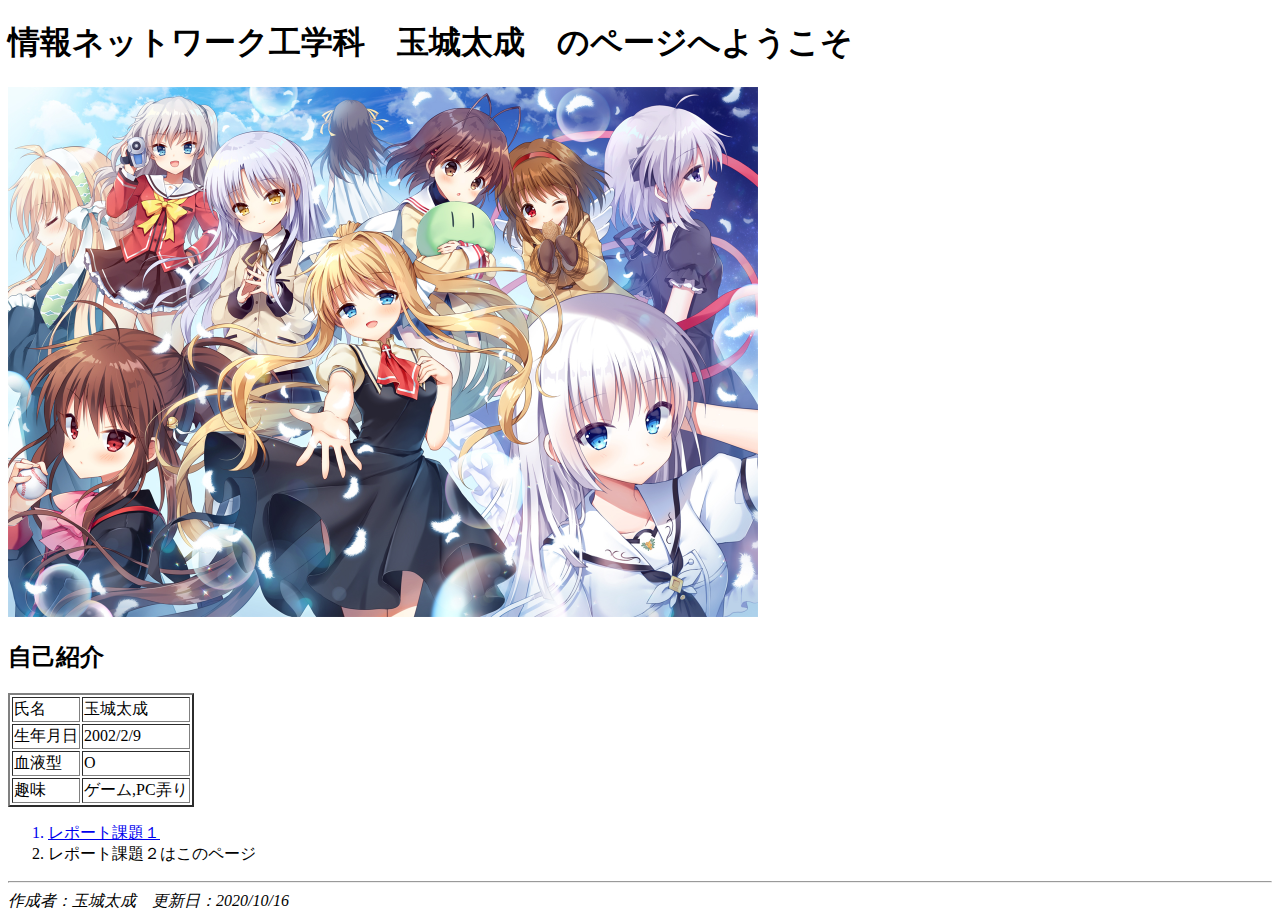
<file: index.html>
<!-- 無題 -->
<!doctype html>

<!-- htmlの開始と終了 -->
<html>
    
    <!-- htmlの基本情報 -->
    <head>
        <meta charset="utf-8">
        <title>トップページ（課題２）</title>
    </head>
    
    <!-- html本文 -->
    <body>
        
        <h1>情報ネットワーク工学科　玉城太成　のページへようこそ</h1>
        
        <img src="images/testIMG.JPG" alt=" 読み込みエラー(T_T)" width="750" height="530">
        
        <h2>自己紹介</h2>
        <table border="2">
            <tr> <td>氏名</td> <td>玉城太成</td> </tr>
            <tr> <td>生年月日</td> <td>2002/2/9</td> </tr>
            <tr> <td>血液型</td> <td>O</td> </tr>
            <tr> <td>趣味</td> <td>ゲーム,PC弄り</td> </tr>
        </table>
        
        <ol>
            <a href="https://e204230tt.github.io/kadai1.html"><li>レポート課題１</li></a>
            <li>レポート課題２はこのページ</li>
        </ol>
        
        <!-- 水平線<hr> -->
        <hr>
        <address>作成者：玉城太成　更新日：2020/10/16</address>
        
    </body>
    
</html>
</file>
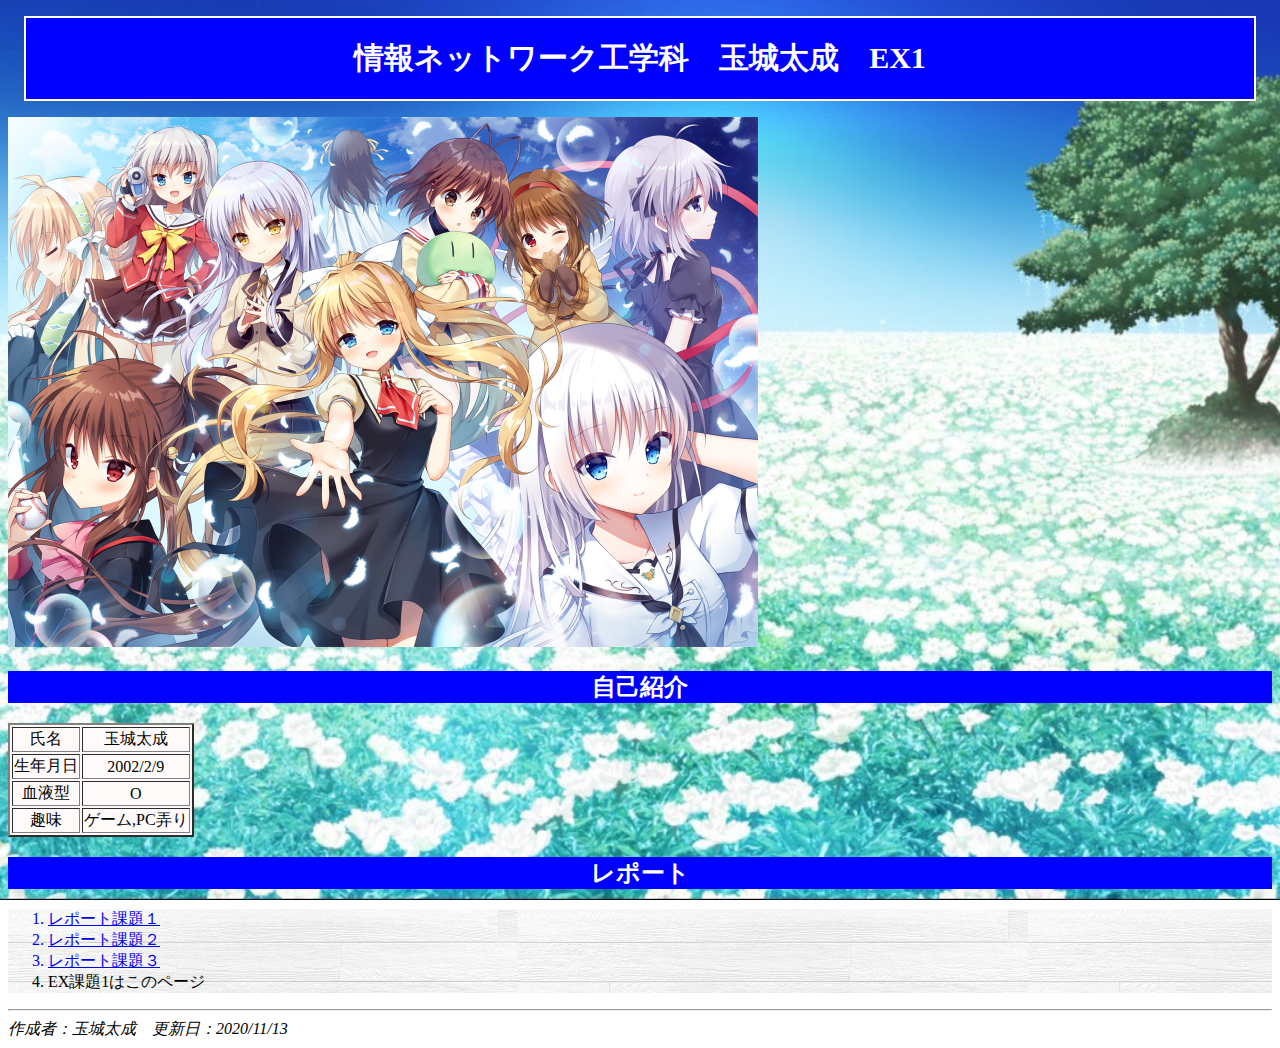
<file: ex1.html>
<!-- 無題 -->
<!doctype html>

<!-- htmlの開始と終了 -->
<html>
    
    <!-- htmlの基本情報 -->
    <head>
        <meta charset="utf-8">
        <title>EX課題1</title>
        <link rel="stylesheet" tipe="text/css" href="CSS/ex1.css">
    </head>
    
    <!-- html本文 -->
    <body>
        
        <div class="box1"> <h1>情報ネットワーク工学科　玉城太成　EX1</h1> </div>
        
        <img src="images/testIMG.JPG" alt=" 読み込みエラー(T_T)" width="750" height="530">
        
        <h2>自己紹介</h2>
        <table border="2">
            <tr> <td>氏名</td> <td>玉城太成</td> </tr>
            <tr> <td>生年月日</td> <td>2002/2/9</td> </tr>
            <tr> <td>血液型</td> <td>O</td> </tr>
            <tr> <td>趣味</td> <td>ゲーム,PC弄り</td> </tr>
        </table>
        
        <h2>レポート</h2>
        <ol>
            <a href="https://e204230tt.github.io/kadai1.html"><li>レポート課題１</li></a>
            <a href="https://e204230tt.github.io/index.html"><li>レポート課題２</li></a>
            <a href="https://e204230tt.github.io/kadai3.html"><li>レポート課題３</li></a>
            <li>EX課題1はこのページ</li>
        </ol>
        
        <!-- 水平線<hr> -->
        <hr>
        <address>作成者：玉城太成　更新日：2020/11/13</address>
        
    </body>
    
</html>
</file>
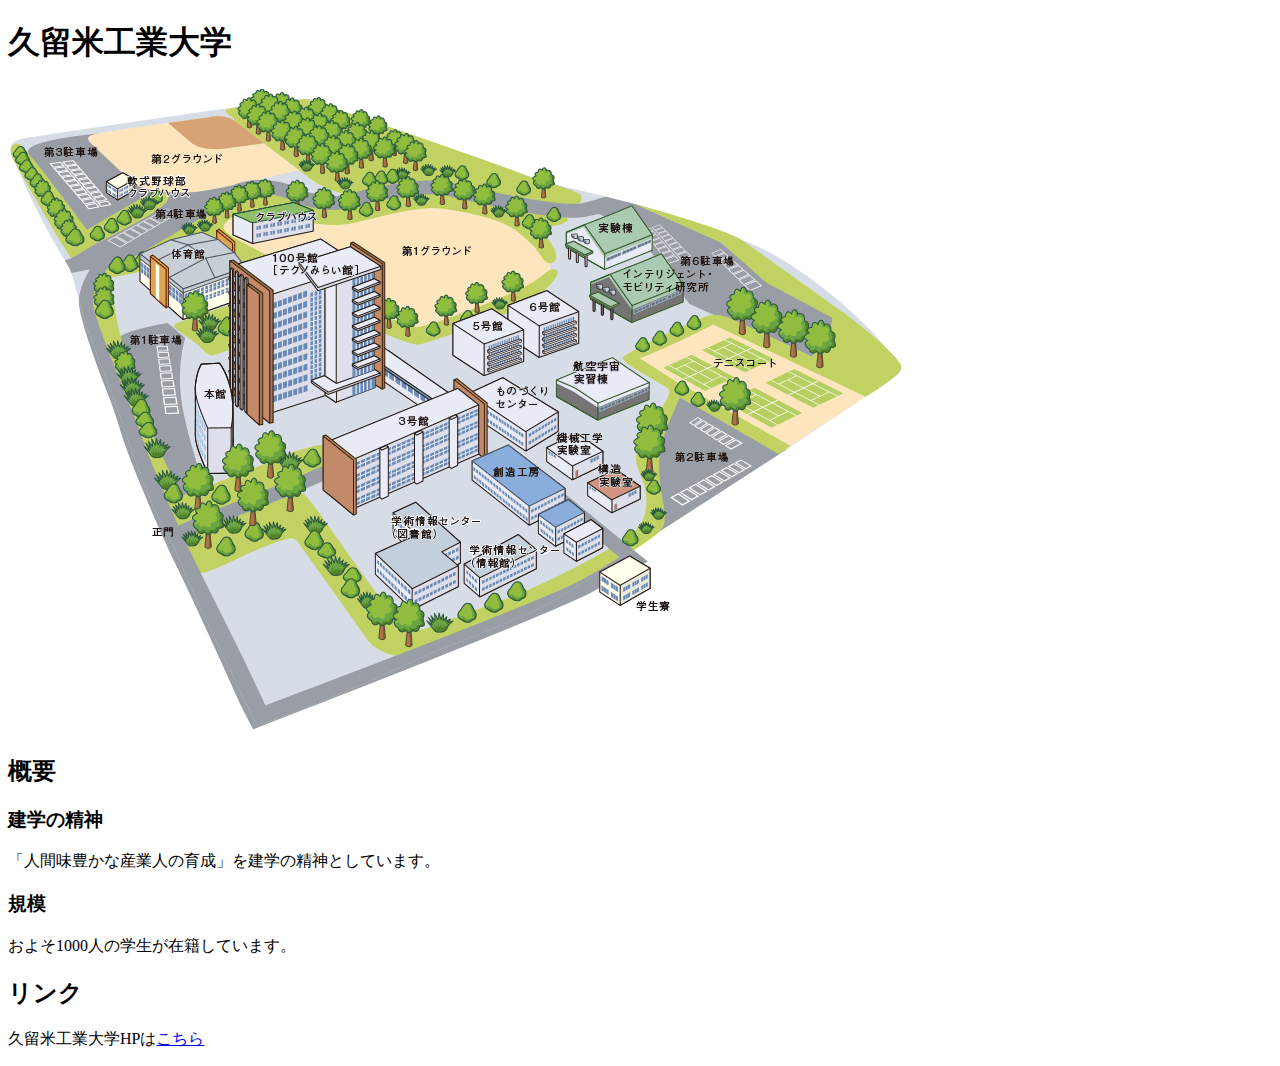
<file: kadai1.html>
<!-- 無題 -->
<!doctype html>
<html>  <!-- htmlの開始と終了 -->
    
    <head>  <!-- htmlの基本情報 -->
        <meta charset="utf-8">
        <title>課題１</title>
    </head>
    
    <body>  <!-- html本文　-->
        
        <h1>久留米工業大学</h1>  <!-- 見出し -->
        
        <img src="images/img_mukaino_n_2018.gif" alt=" 読み込みエラー(T_T) ">  <!-- 画像 -->
        
        <h2>概要</h2>
        
        <h3>建学の精神</h3>
        <p>「人間味豊かな産業人の育成」を建学の精神としています。</p>
        
        <h3>規模</h3>
        <p>およそ1000人の学生が在籍しています。</p>
        
        <h2>リンク</h2>
        <p>久留米工業大学HPは<a href="https://www.kurume-it.ac.jp/">こちら</a></p> <!-- ハイパーリンク -->
        
    </body>
    
</html>
</file>
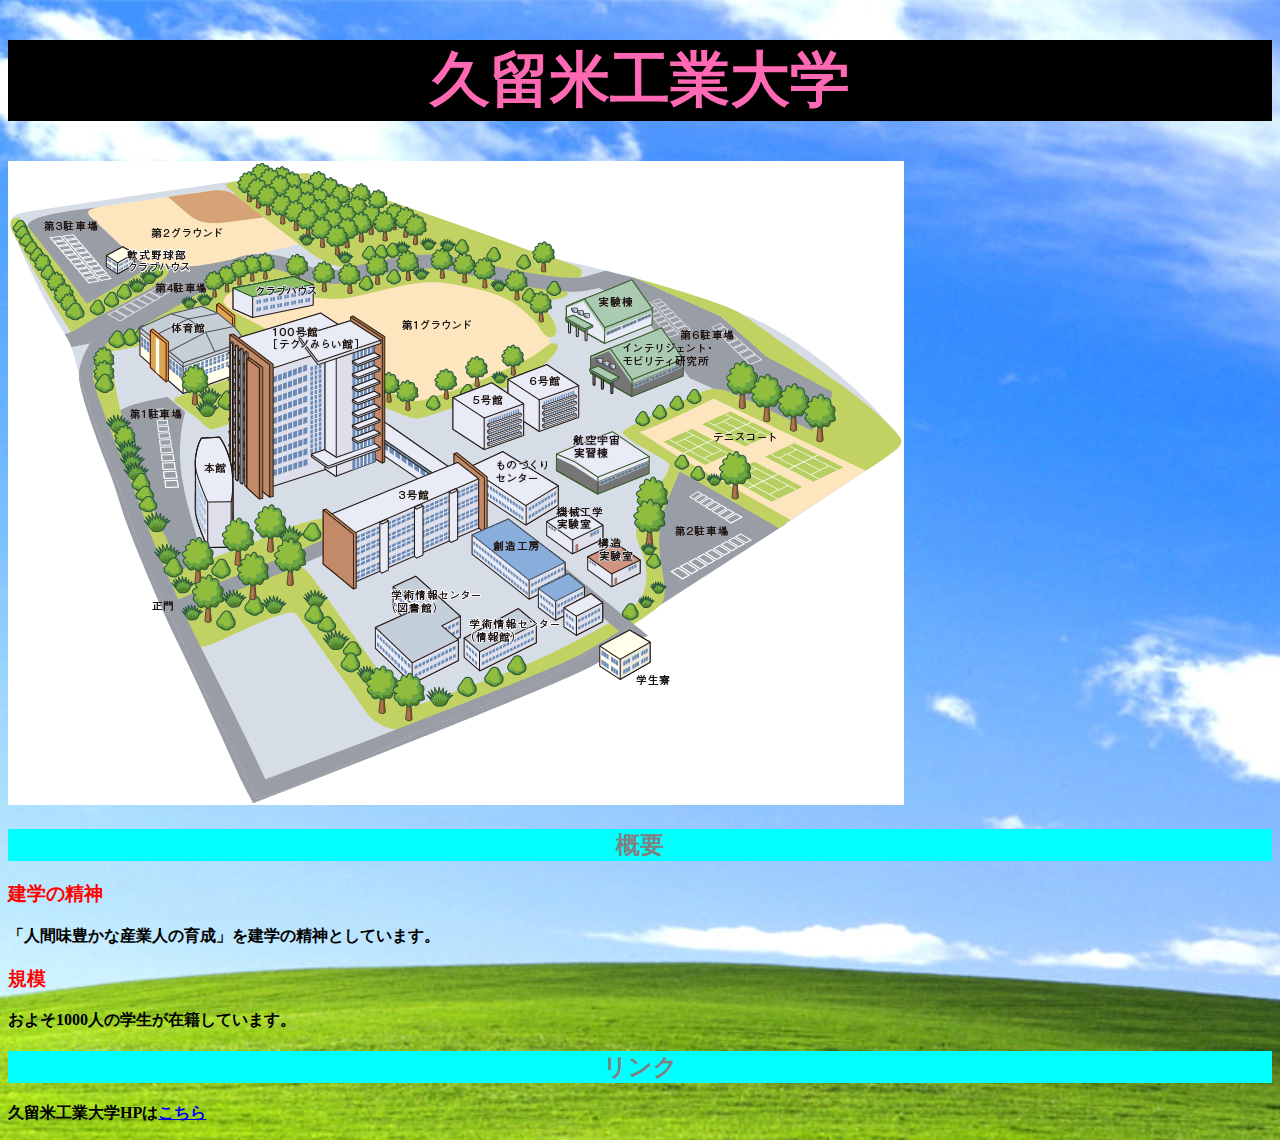
<file: kadai3.html>
<!-- 無題 -->
<!doctype html>
<html>  <!-- htmlの開始と終了 -->
    
    <head>  <!-- htmlの基本情報 -->
        <meta charset="utf-8">
        <title>課題3</title>
        <link rel="stylesheet" tipe="text/css" href="CSS/kadai3.css">
    </head>
    
    <body>  <!-- html本文　-->
        
        <h1>久留米工業大学</h1>  <!-- 見出し -->
        
        <img src="images/img_mukaino_n_2018.gif" alt=" 読み込みエラー(T_T) ">  <!-- 画像 -->
        
        <h2>概要</h2>
        
        <h3>建学の精神</h3>
        <p>「人間味豊かな産業人の育成」を建学の精神としています。</p>
        
        <h3>規模</h3>
        <p>およそ1000人の学生が在籍しています。</p>
        
        <h2>リンク</h2>
        <p>久留米工業大学HPは<a href="https://www.kurume-it.ac.jp/">こちら</a></p> <!-- ハイパーリンク -->
        
    </body>
    
</html>
</file>
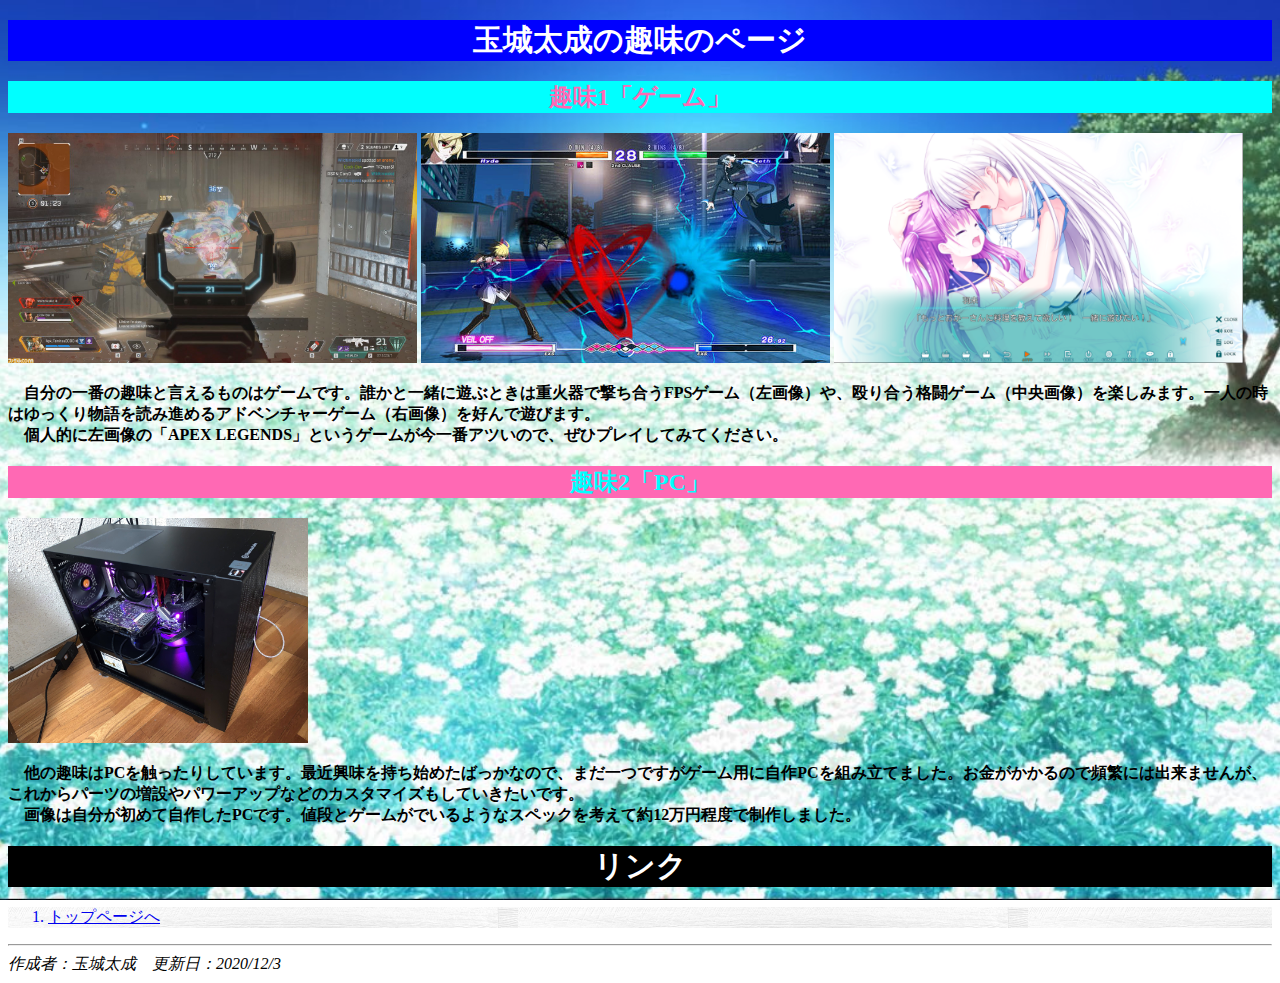
<file: kadai4.html>
<!-- 無題 -->
<!doctype html>

<!-- htmlの開始と終了 -->
<html>
    
    <!-- htmlの基本情報 -->
    <head>
        <meta charset="utf-8">
        <title>課題4</title>
        <link rel="stylesheet" tipe="text/css" href="CSS/kadai4.css">
    </head>
    
    <!-- html本文 -->
    <body>
        
        <h1 class="h1_1">玉城太成の趣味のページ</h1>
        
        
        <h2 class="h2_1">趣味1「ゲーム」</h2>
        <img src="images/apex_1.jpg" alt=" 読み込みエラー(T_T)" height="230">
        <img src="images/UNI_1.jpg" alt=" 読み込みエラー(T_T)" height="230">
        <img src="images/SP_1.png" alt=" 読み込みエラー(T_T)" height="230">
        <p>
            &emsp;自分の一番の趣味と言えるものはゲームです。誰かと一緒に遊ぶときは重火器で撃ち合うFPSゲーム（左画像）や、殴り合う格闘ゲーム（中央画像）を楽しみます。一人の時はゆっくり物語を読み進めるアドベンチャーゲーム（右画像）を好んで遊びます。<br>
            &emsp;個人的に左画像の「APEX LEGENDS」というゲームが今一番アツいので、ぜひプレイしてみてください。
        </p>
        
        
        <h2 class="h2_2">趣味2「PC」</h2>
        <img src="images/PC.jpg" alt=" 読み込みエラー(T_T)" width="300">
        <p>
            &emsp;他の趣味はPCを触ったりしています。最近興味を持ち始めたばっかなので、まだ一つですがゲーム用に自作PCを組み立てました。お金がかかるので頻繁には出来ませんが、これからパーツの増設やパワーアップなどのカスタマイズもしていきたいです。<br>
            &emsp;画像は自分が初めて自作したPCです。値段とゲームがでいるようなスペックを考えて約12万円程度で制作しました。
        </p>
        
        
        <h1 class="h1_2">リンク</h1>
        <ol>
            <a href="https://e204230tt.github.io/index.html"><li>トップページへ</li></a>
        </ol>
        
        <!-- 水平線<hr> -->
        <hr>
        <address>作成者：玉城太成　更新日：2020/12/3</address>
        
    </body>
    
</html>
</file>
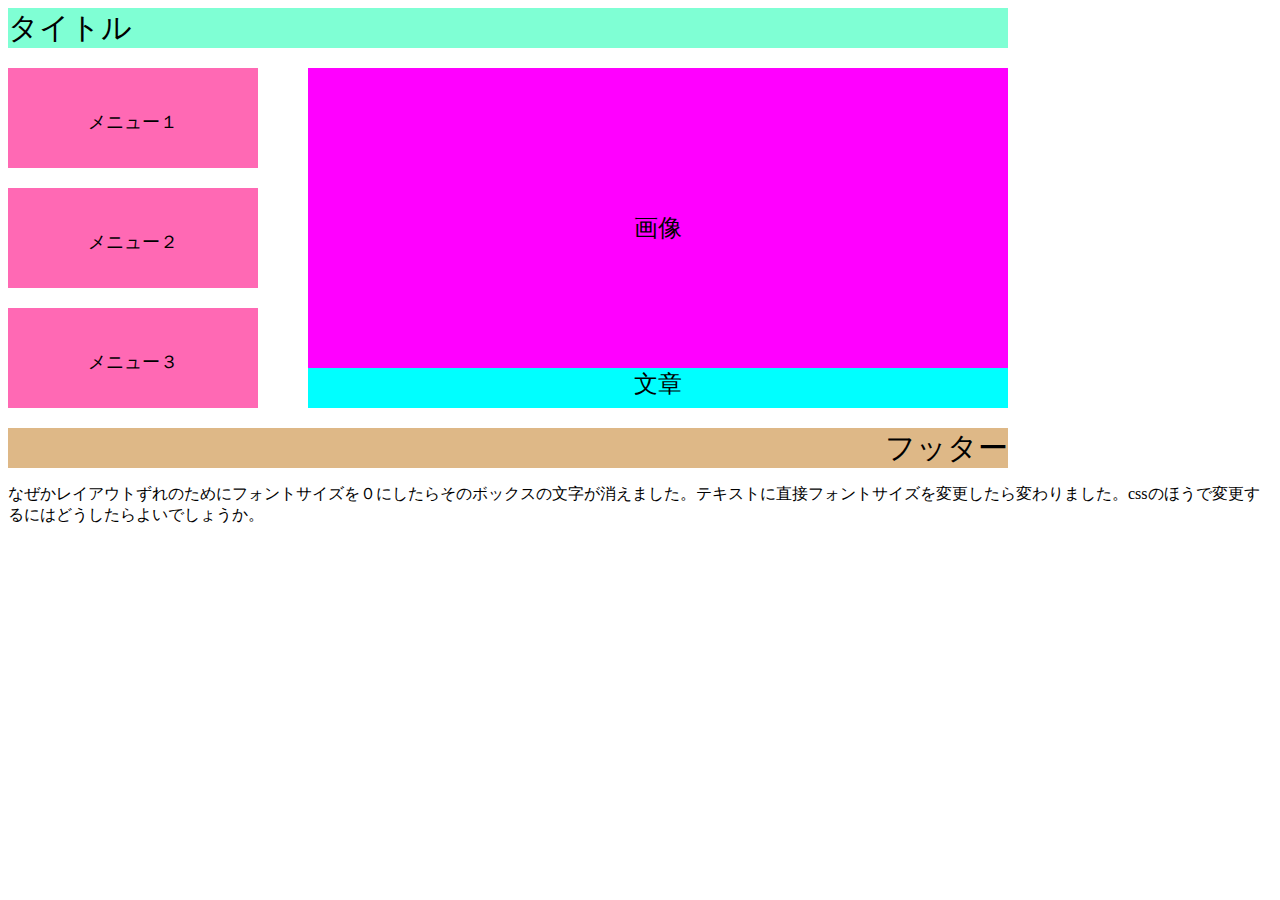
<file: kadai5.html>
<!-- 無題 -->
<!doctype html>

<!-- htmlの開始と終了 -->
<html>
    
    <!-- htmlの基本情報 -->
    <head>
        <meta charset="utf-8">
        <title>課題5</title>
        <!-- .cssから装飾情報を引用 -->
        <link rel="stylesheet" tipe="text/css" href="CSS/kadai5.css">
              
    </head>
    
    
    <!-- html本文 -->
    <body>
        
        <div class="title">
            タイトル
        </div>
        
        <div class="aaa">
            <div class="bbb">
                <div class="menu1">
                    <font size="4">メニュー１</font>
                </div>
                <div class="menu1">
                    <font size="4">メニュー２</font>
                </div>
                <div class="menu1">
                    <font size="4">メニュー３</font>
                </div>
            </div>
            <div class="pic">
                <div class="menu2">
                     <font size="5">画像</font>
                </div>
                <div class="menu3">
                     <font size="5">文章</font>
                </div>
            </div>
        </div>
        
        <div class="footer">
            フッター
        </div>
        
        <p>
            なぜかレイアウトずれのためにフォントサイズを０にしたらそのボックスの文字が消えました。テキストに直接フォントサイズを変更したら変わりました。cssのほうで変更するにはどうしたらよいでしょうか。
        </p>
        
    </body>
    
</html>
</file>
<file: CSS/ex1.css>
h1{
    color: white;
    font-size: 30px;
    background-color: blue;
    text-align: center;
    
}

h2{
    color: white;
    background-color: blue;
    text-align: center;
}

h3{
    color: red;
}

p{
    font-weight: bold;
}

table{
    background-color: snow;
    text-align: center;
}

ol{
    background-image: url(../images/wood.jpeg);
}

.box1 {
    padding: 0em 0em;
    margin: 1em;
    font-weight: bold;
    border: solid 2px #FFFFFF;
    background-color:blue;
}

body{
   /* background-color: #486d46;   */        /* 背景色 */
   background-image: url(../images/samapoke_back.jpg); /* 画像 */
   background-size: cover;               /* 全画面 */
   background-attachment: fixed;         /* 固定 */
   background-position: center center;   /* 縦横中央 */
}
</file>
<file: CSS/kadai3.css>
h1{
    color: hotpink;
    font-size: 60px;
    font-weight: bold;
    font-family: "Impact";
    text-align: center;
    background-color: black;
}

h2{
    color: gray;
    background-color: aqua;
    text-align: center;
}

h3{
    color: red;
}

p{
    font-weight: bold;
}

body{
    background-image: url(../images/back1.jpg);
    background-repeat: no-repeat;
}
</file>
<file: CSS/kadai4.css>
.h1_1{
    color: white;
    font-size: 30px;
    background-color: blue;
    text-align: center;
    
}
.h1_2{
    color: white;
    font-size: 30px;
    background-color: black;
    text-align: center;
    
}


.h2_1{
    color: hotpink;
    background-color: aqua;
    text-align: center;
}
.h2_2{
    color: aqua;
    background-color: hotpink;
    text-align: center;
}


p{
    font-weight: bold;
}


ol{
    background-image: url(../images/wood.jpeg);
}


body{
   /* background-color: #486d46;   */        /* 背景色 */
   background-image: url(../images/samapoke_back.jpg); /* 画像 */
   background-size: cover;               /* 全画面 */
   background-attachment: fixed;         /* 固定 */
   background-position: center center;   /* 縦横中央 */
}
</file>
<file: CSS/kadai5.css>
div.title{
    width: 1000px;
    height: 40px;
    background-color: aquamarine;
    font-size: 30px;
    font-family: "Inpact";
    margin-bottom: 20px;
}

div.footer{
    width: 1000px;
    height: 40px;
    background-color: burlywood;
    font-size: 30px;
    font-family: "Inpact";
    text-align: right; 
}

div.bbb{
    vertical-align: top;
    display: inline-block;
    font-size: 10;
    width: 250px;
    height: 340px;
}

div.menu1{
    text-align:center;
    line-height: 6;
    font-size: 10;
    width: 250px;
    height: 100px;
    background-color: hotpink;
    margin-bottom: 20px; 
}

div.menu2{
    text-align:center;
    line-height: 320px;
    font-size: 10;
    width: 700px;
    height: 300px;
    background-color: magenta;
    margin-left: 50px; 
}

div.menu3{
    text-align:center;
    font-size: 10;
    width: 700px;
    height: 40px;
    background-color: aqua;
    margin-left: 50px;
}

div.pic{
    display: inline-block;
    vertical-align: top;
    font-size: 10;
    width: 700px;
    height: 340px;
}

div.aaa{
    width: 1000px;
    height: 340px;
    vertical-align: bottom;
    margin-bottom: 20px;
    font-size: 0;
}

div.FONT{
    font-size: 10;
}

p{
    font-size: ;
}
</file>
